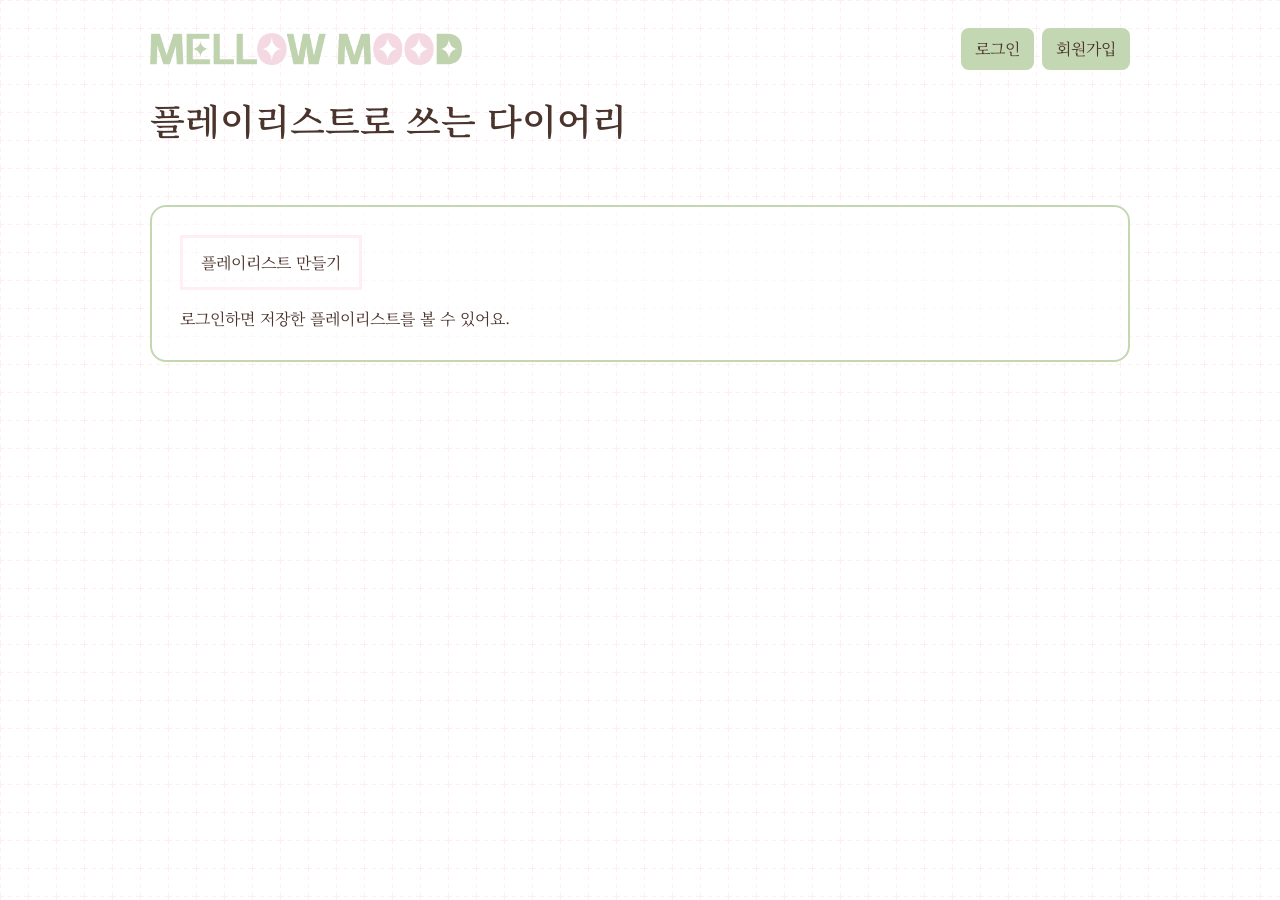
<file: index.html>
<!DOCTYPE html>
<html lang="ko">
  <head>
    <meta charset="UTF-8" />
    <meta name="viewport" content="width=device-width, initial-scale=1" />
    <title>Mellow Mood</title>
    <meta
      name="description"
      content="감각을 골라 플레이리스트를 만들고 나누는 Mellow Mood"
    />
    <link rel="icon" href="data:image/svg+xml,%3Csvg xmlns='http://www.w3.org/2000/svg' viewBox='0 0 32 32'%3E%3Crect fill='%23FFFFFF' width='32' height='32' rx='8'/%3E%3Ccircle cx='16' cy='16' r='8' fill='%23FFEEF3' stroke='%23C3D8B2' stroke-width='2'/%3E%3C/svg%3E" />
    <link rel="preconnect" href="https://fonts.googleapis.com" />
    <link rel="preconnect" href="https://fonts.gstatic.com" crossorigin />
    <link
      href="https://fonts.googleapis.com/css2?family=Noto+Serif+KR:wght@400;600&display=swap"
      rel="stylesheet"
    />
    <link rel="stylesheet" href="styles.css" />
  </head>
  <body>
    <header class="banner">
      <div class="banner-inner">
        <div class="banner-bar">
          <a class="logo" href="./"><img src="logo.png" alt="Mellow Mood" /></a>
          <div class="account" id="account-bar"></div>
        </div>
        <p class="banner-line">플레이리스트로 쓰는 다이어리</p>
      </div>
    </header>

    <main class="stage">
      <section class="frame" aria-label="플레이리스트">
        <a class="create-button" href="create.html">플레이리스트 만들기</a>
        <p id="home-note" class="home-note"></p>
        <ul id="home-list" class="home-list"></ul>
      </section>
    </main>
    <script src="playlist-store.js"></script>
    <script src="index.js"></script>
  </body>
</html>
</file>
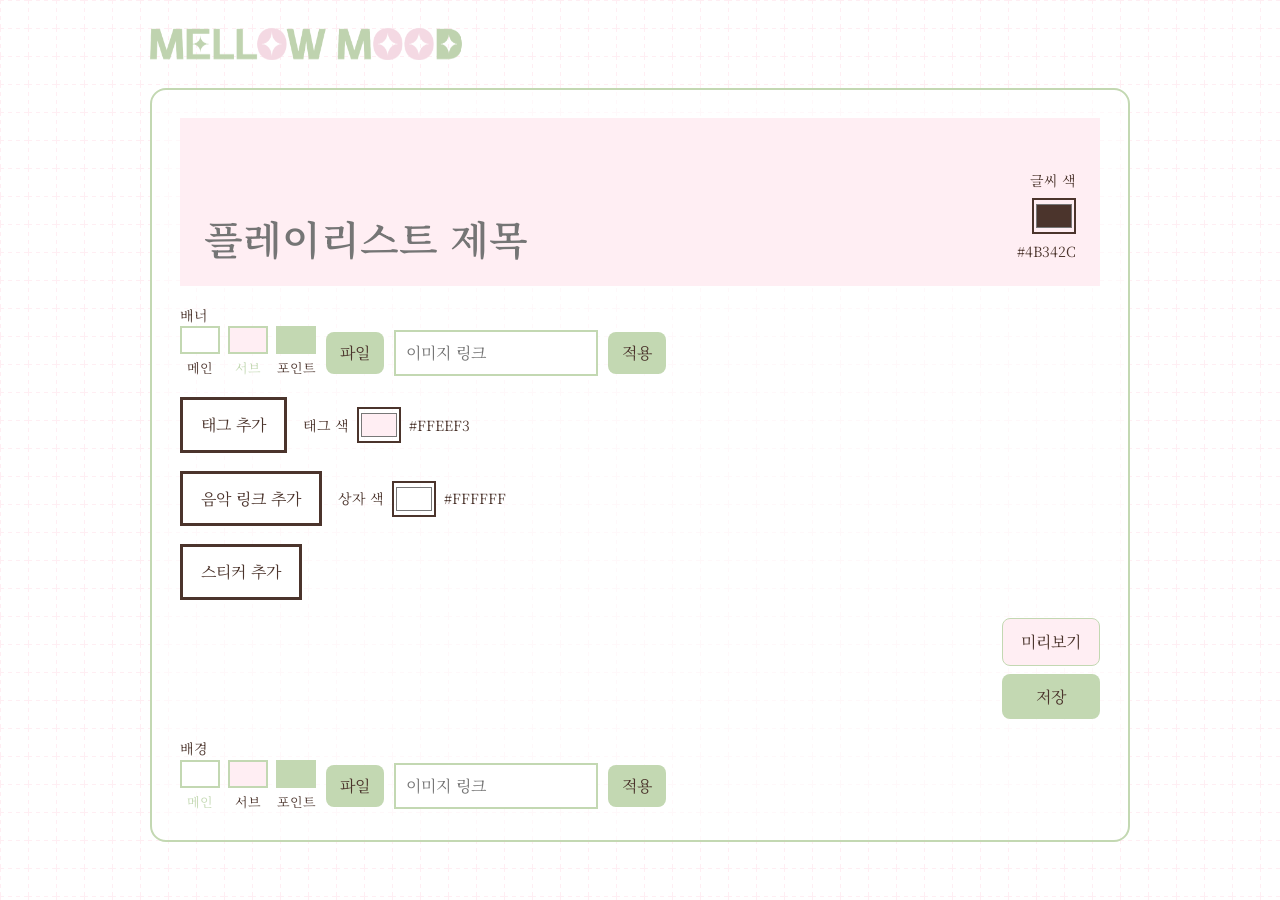
<file: create.html>
<!DOCTYPE html>
<html lang="ko">
  <head>
    <meta charset="UTF-8" />
    <meta name="viewport" content="width=device-width, initial-scale=1" />
    <title>플레이리스트 만들기 · Mellow Mood</title>
    <link rel="icon" href="data:image/svg+xml,%3Csvg xmlns='http://www.w3.org/2000/svg' viewBox='0 0 32 32'%3E%3Crect fill='%23FFFFFF' width='32' height='32' rx='8'/%3E%3Ccircle cx='16' cy='16' r='8' fill='%23FFEEF3' stroke='%23C3D8B2' stroke-width='2'/%3E%3C/svg%3E" />
    <link rel="preconnect" href="https://fonts.googleapis.com" />
    <link rel="preconnect" href="https://fonts.gstatic.com" crossorigin />
    <link
      href="https://fonts.googleapis.com/css2?family=Noto+Serif+KR:wght@400;600&display=swap"
      rel="stylesheet"
    />
    <link rel="stylesheet" href="styles.css" />
  </head>
  <body>
    <header class="site-bar">
      <a class="logo" href="./"><img src="logo.png" alt="Mellow Mood" /></a>
    </header>

    <main class="stage">
      <section class="frame create-screen" aria-label="플레이리스트 생성">
        <div id="sticker-layer" class="sticker-layer is-editing"></div>
        <div class="title-banner" id="title-banner">
          <input
            id="playlist-title"
            class="title-input"
            type="text"
            placeholder="플레이리스트 제목"
            aria-label="플레이리스트 제목"
          />
          <label class="title-color">
            글씨 색
            <input id="title-color" type="color" value="#4B342C" />
            <span id="title-hex">#4B342C</span>
          </label>
        </div>

        <fieldset class="customizer" data-surface="banner">
          <legend>배너</legend>
          <div class="swatches" role="group" aria-label="배너 컬러">
            <button type="button" class="swatch" data-color="main" aria-pressed="false">
              <span class="swatch-color" style="background: #ffffff"></span>
              메인
            </button>
            <button type="button" class="swatch" data-color="sub" aria-pressed="true">
              <span class="swatch-color" style="background: #ffeef3"></span>
              서브
            </button>
            <button type="button" class="swatch" data-color="point" aria-pressed="false">
              <span class="swatch-color" style="background: #c3d8b2"></span>
              포인트
            </button>
          </div>
          <label class="file-button">
            파일
            <input type="file" accept="image/*" />
          </label>
          <input class="link-input" type="url" placeholder="이미지 링크" aria-label="배너 이미지 링크" />
          <button class="tool-button apply-link" type="button">적용</button>
          <p class="surface-note" hidden></p>
        </fieldset>

        <div class="addon-head">
          <button id="add-tag" class="create-button" type="button">태그 추가</button>
          <label class="mini-color">
            태그 색
            <input id="tag-color" type="color" value="#FFEEF3" />
            <span id="tag-hex">#FFEEF3</span>
          </label>
        </div>
        <form id="tag-form" class="entry-form" hidden>
          <input class="entry-input" type="text" name="tag" placeholder="태그" aria-label="태그" />
          <button class="tool-button" type="submit">추가</button>
          <p class="entry-note" hidden></p>
        </form>
        <ul id="tag-list" class="chip-list"></ul>

        <div class="addon-head">
          <button id="add-music" class="create-button" type="button">음악 링크 추가</button>
          <label class="mini-color">
            상자 색
            <input id="track-color" type="color" value="#FFFFFF" />
            <span id="track-hex">#FFFFFF</span>
          </label>
        </div>
        <form id="music-form" class="entry-form" hidden>
          <input class="entry-input" type="url" name="link" placeholder="유튜브 영상 링크" aria-label="유튜브 영상 링크" />
          <button class="tool-button" type="submit">추가</button>
          <p class="entry-note" hidden></p>
        </form>
        <ul id="music-list" class="link-list"></ul>

        <div class="addon-head">
          <label class="create-button sticker-add">
            스티커 추가
            <input id="sticker-file" type="file" accept="image/*" />
          </label>
          <p id="sticker-note" class="entry-note" hidden></p>
        </div>

        <div class="save-row">
          <p id="save-note" class="entry-note" hidden></p>
          <div class="save-actions">
            <button id="preview-playlist" class="preview-button" type="button">미리보기</button>
            <button id="save-playlist" class="save-button" type="button">저장</button>
          </div>
        </div>

        <fieldset class="customizer" data-surface="page">
          <legend>배경</legend>
          <div class="swatches" role="group" aria-label="배경 컬러">
            <button type="button" class="swatch" data-color="main" aria-pressed="true">
              <span class="swatch-color" style="background: #ffffff"></span>
              메인
            </button>
            <button type="button" class="swatch" data-color="sub" aria-pressed="false">
              <span class="swatch-color" style="background: #ffeef3"></span>
              서브
            </button>
            <button type="button" class="swatch" data-color="point" aria-pressed="false">
              <span class="swatch-color" style="background: #c3d8b2"></span>
              포인트
            </button>
          </div>
          <label class="file-button">
            파일
            <input type="file" accept="image/*" />
          </label>
          <input class="link-input" type="url" placeholder="이미지 링크" aria-label="배경 이미지 링크" />
          <button class="tool-button apply-link" type="button">적용</button>
          <p class="surface-note" hidden></p>
        </fieldset>
      </section>

      <section id="preview-screen" class="frame playlist-view" hidden aria-label="플레이리스트 미리보기">
        <div id="preview-sticker-layer" class="sticker-layer"></div>
        <div class="title-banner" id="preview-banner">
          <h1 class="playlist-title" id="preview-title">플레이리스트 제목</h1>
          <button id="close-preview" class="edit-button" type="button">닫기</button>
        </div>
        <ul id="preview-tags" class="chip-list"></ul>
        <ul id="preview-tracks" class="link-list"></ul>
      </section>
    </main>
    <script src="playlist-store.js"></script>
    <script src="stickers.js"></script>
    <script src="create.js"></script>
  </body>
</html>
</file>
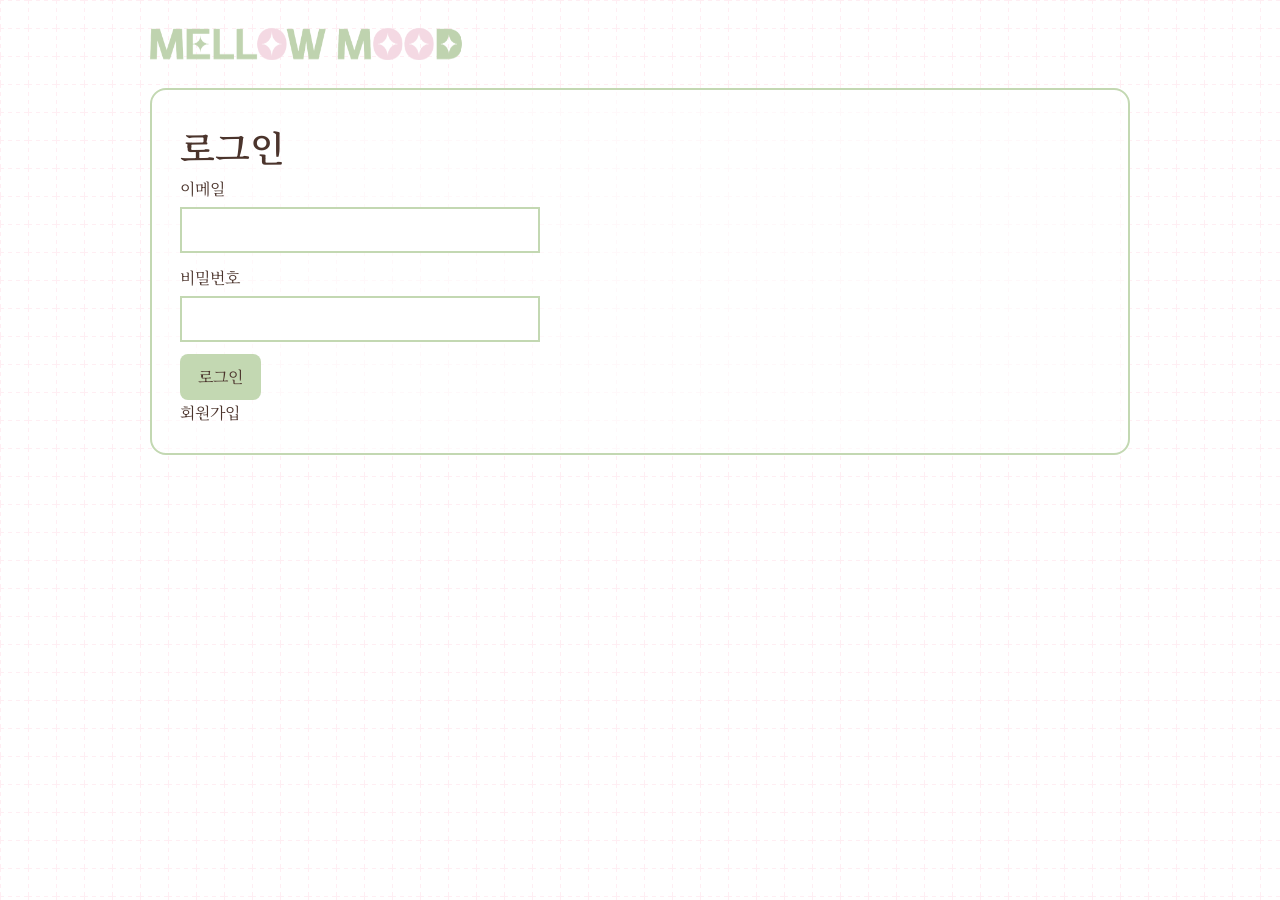
<file: login.html>
<!DOCTYPE html>
<html lang="ko">
  <head>
    <meta charset="UTF-8" />
    <meta name="viewport" content="width=device-width, initial-scale=1" />
    <title>로그인 · Mellow Mood</title>
    <link rel="icon" href="data:image/svg+xml,%3Csvg xmlns='http://www.w3.org/2000/svg' viewBox='0 0 32 32'%3E%3Crect fill='%23FFFFFF' width='32' height='32' rx='8'/%3E%3Ccircle cx='16' cy='16' r='8' fill='%23FFEEF3' stroke='%23C3D8B2' stroke-width='2'/%3E%3C/svg%3E" />
    <link rel="preconnect" href="https://fonts.googleapis.com" />
    <link rel="preconnect" href="https://fonts.gstatic.com" crossorigin />
    <link href="https://fonts.googleapis.com/css2?family=Noto+Serif+KR:wght@400;600&display=swap" rel="stylesheet" />
    <link rel="stylesheet" href="styles.css" />
  </head>
  <body>
    <header class="site-bar">
      <a class="logo" href="./"><img src="logo.png" alt="Mellow Mood" /></a>
    </header>
    <main class="stage">
      <section class="frame auth-screen" aria-label="로그인">
        <h1 class="auth-title">로그인</h1>
        <form id="login-form" class="auth-form">
          <label>
            이메일
            <input type="email" name="email" autocomplete="email" required />
          </label>
          <label>
            비밀번호
            <input type="password" name="password" autocomplete="current-password" required />
          </label>
          <p class="entry-note" hidden></p>
          <button class="save-button" type="submit">로그인</button>
        </form>
        <a id="signup-link" href="signup.html">회원가입</a>
      </section>
    </main>
    <script src="playlist-store.js"></script>
    <script src="auth.js"></script>
  </body>
</html>
</file>
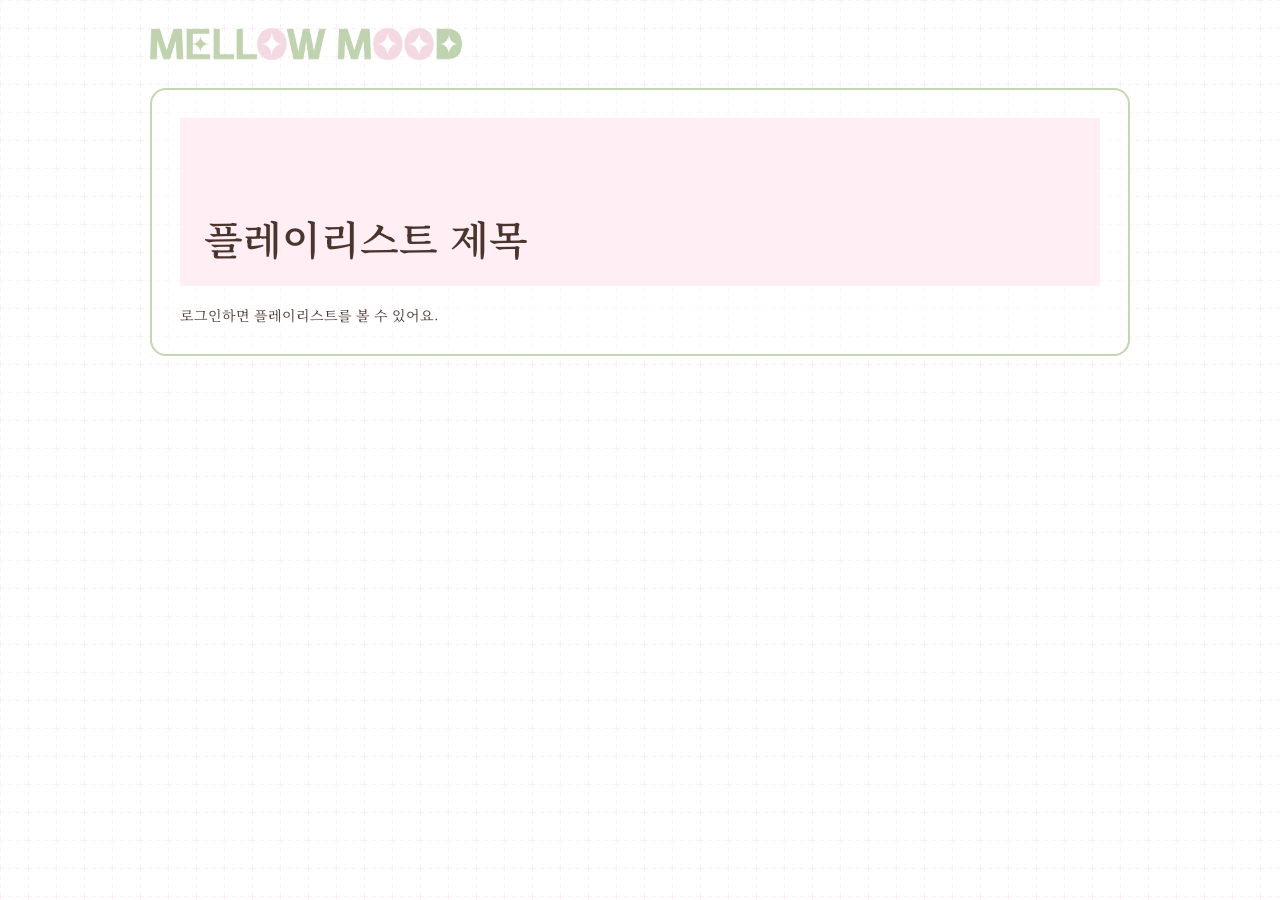
<file: playlist.html>
<!DOCTYPE html>
<html lang="ko">
  <head>
    <meta charset="UTF-8" />
    <meta name="viewport" content="width=device-width, initial-scale=1" />
    <title>플레이리스트 · Mellow Mood</title>
    <link rel="icon" href="data:image/svg+xml,%3Csvg xmlns='http://www.w3.org/2000/svg' viewBox='0 0 32 32'%3E%3Crect fill='%23FFFFFF' width='32' height='32' rx='8'/%3E%3Ccircle cx='16' cy='16' r='8' fill='%23FFEEF3' stroke='%23C3D8B2' stroke-width='2'/%3E%3C/svg%3E" />
    <link rel="preconnect" href="https://fonts.googleapis.com" />
    <link rel="preconnect" href="https://fonts.gstatic.com" crossorigin />
    <link
      href="https://fonts.googleapis.com/css2?family=Noto+Serif+KR:wght@400;600&display=swap"
      rel="stylesheet"
    />
    <link rel="stylesheet" href="styles.css" />
  </head>
  <body>
    <header class="site-bar">
      <a class="logo" href="./"><img src="logo.png" alt="Mellow Mood" /></a>
    </header>

    <main class="stage">
      <section class="frame playlist-view" aria-label="완성된 플레이리스트">
        <div id="sticker-layer" class="sticker-layer"></div>
        <div class="title-banner" id="title-banner">
          <h1 class="playlist-title" id="playlist-title">플레이리스트 제목</h1>
          <div class="banner-actions">
            <button id="share-playlist" class="edit-button" type="button" hidden>PDF</button>
            <a class="edit-button" href="create.html?edit=1">Edit</a>
          </div>
        </div>
        <ul id="tag-list" class="chip-list"></ul>
        <ul id="music-list" class="link-list"></ul>
        <p id="share-note" class="entry-note" hidden></p>
        <p id="empty-note" class="entry-note" hidden></p>
      </section>
    </main>
    <script src="playlist-store.js"></script>
    <script src="stickers.js"></script>
    <script src="playlist.js"></script>
  </body>
</html>
</file>
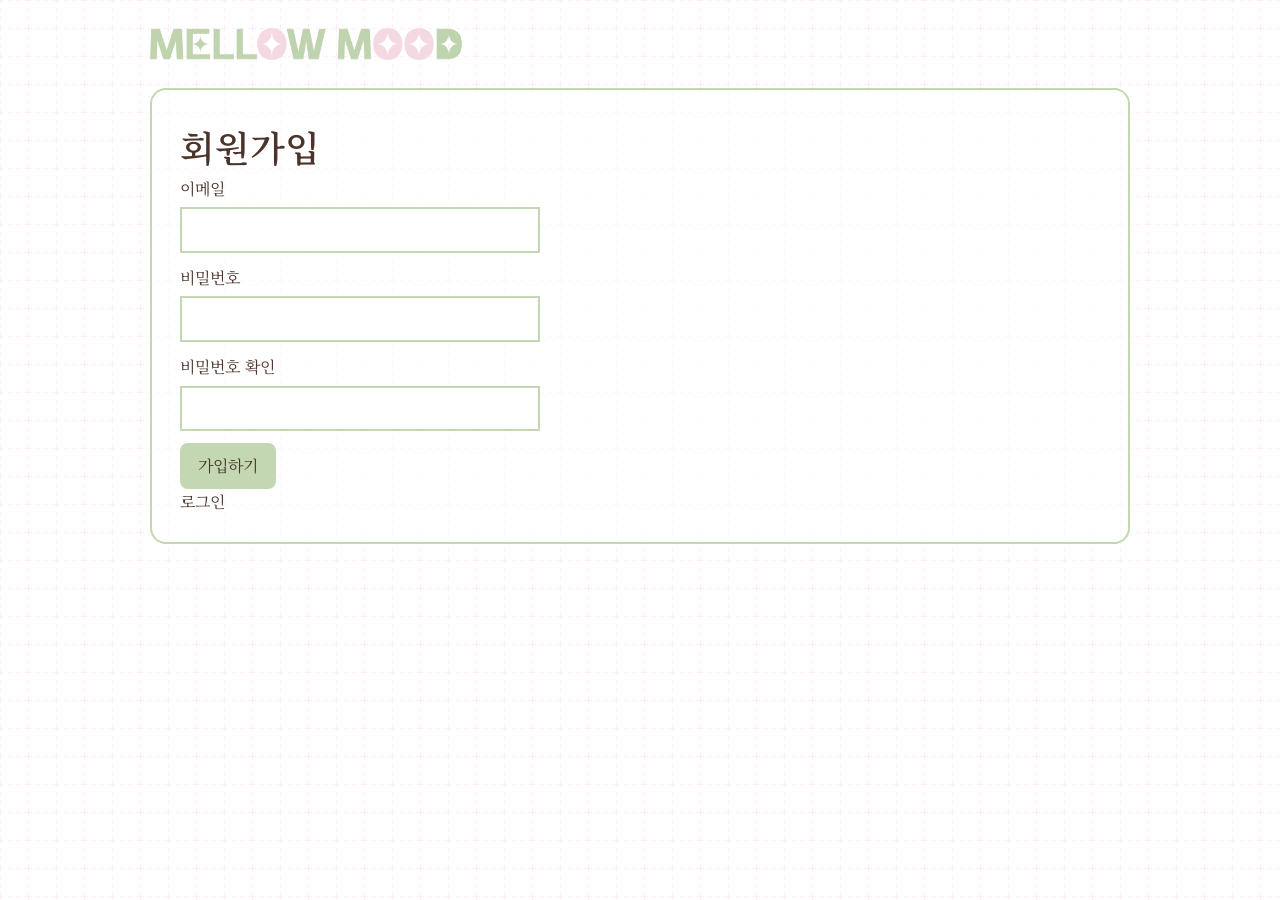
<file: signup.html>
<!DOCTYPE html>
<html lang="ko">
  <head>
    <meta charset="UTF-8" />
    <meta name="viewport" content="width=device-width, initial-scale=1" />
    <title>회원가입 · Mellow Mood</title>
    <link rel="icon" href="data:image/svg+xml,%3Csvg xmlns='http://www.w3.org/2000/svg' viewBox='0 0 32 32'%3E%3Crect fill='%23FFFFFF' width='32' height='32' rx='8'/%3E%3Ccircle cx='16' cy='16' r='8' fill='%23FFEEF3' stroke='%23C3D8B2' stroke-width='2'/%3E%3C/svg%3E" />
    <link rel="preconnect" href="https://fonts.googleapis.com" />
    <link rel="preconnect" href="https://fonts.gstatic.com" crossorigin />
    <link href="https://fonts.googleapis.com/css2?family=Noto+Serif+KR:wght@400;600&display=swap" rel="stylesheet" />
    <link rel="stylesheet" href="styles.css" />
  </head>
  <body>
    <header class="site-bar">
      <a class="logo" href="./"><img src="logo.png" alt="Mellow Mood" /></a>
    </header>
    <main class="stage">
      <section class="frame auth-screen" aria-label="회원가입">
        <h1 class="auth-title">회원가입</h1>
        <form id="signup-form" class="auth-form">
          <label>
            이메일
            <input type="email" name="email" autocomplete="email" required />
          </label>
          <label>
            비밀번호
            <input type="password" name="password" autocomplete="new-password" required />
          </label>
          <label>
            비밀번호 확인
            <input type="password" name="confirm" autocomplete="new-password" required />
          </label>
          <p class="entry-note" hidden></p>
          <button class="save-button" type="submit">가입하기</button>
        </form>
        <a id="login-link" href="login.html">로그인</a>
      </section>
    </main>
    <script src="playlist-store.js"></script>
    <script src="auth.js"></script>
  </body>
</html>
</file>
<file: styles.css>
:root {
  --main: #ffffff;
  --bg: #ffffff;
  --sub: #ffeef3;
  --text: #4b342c;
  --point: #c3d8b2;
  --radius: 16px;
  --content: 980px;
  --font-display: "Noto Serif KR", "Times New Roman", serif;
  --font-body: "Noto Serif KR", "Times New Roman", serif;
}

*,
*::before,
*::after {
  box-sizing: border-box;
}

body {
  margin: 0;
  min-height: 100vh;
  background: var(--main);
  color: var(--text);
  font-family: var(--font-body);
  font-size: 16px;
  line-height: 1.6;
  word-break: keep-all;
}

body::before {
  content: "";
  position: fixed;
  inset: 0;
  z-index: 0;
  pointer-events: none;
  background-image: url("data:image/svg+xml,%3Csvg xmlns='http://www.w3.org/2000/svg' width='28' height='28'%3E%3Cpath d='M0 .5H28' fill='none' stroke='%23FFEEF3' stroke-width='1' stroke-dasharray='4 4'/%3E%3Cpath d='M.5 0V28' fill='none' stroke='%23FFEEF3' stroke-width='1' stroke-dasharray='4 4'/%3E%3C/svg%3E");
  background-size: 28px 28px;
}

body > * {
  position: relative;
  z-index: 1;
}

a {
  color: inherit;
  text-decoration: none;
}

button,
input {
  font: inherit;
  color: inherit;
}

.banner {
  background: transparent;
}

.banner-inner {
  width: min(var(--content), calc(100% - 48px));
  margin: 0 auto;
  padding: 28px 0 36px;
}

.banner-bar {
  display: flex;
  align-items: center;
  justify-content: space-between;
  gap: 16px;
}

.logo {
  display: block;
  flex: 0 1 auto;
  min-width: 0;
  line-height: 0;
}

.logo img {
  display: block;
  height: 32px;
  width: auto;
  max-width: 100%;
}

.account {
  display: flex;
  align-items: center;
  gap: 8px;
}

.account button,
.account a {
  display: inline-block;
  padding: 8px 14px;
  border: 0;
  border-radius: 8px;
  background: var(--point);
  cursor: pointer;
}

.account-email {
  font-size: 14px;
}

button,
.create-button {
  outline: none;
}

button:hover,
button:focus,
button:focus-visible,
button:active,
.create-button:hover,
.create-button:focus,
.create-button:focus-visible,
.create-button:active {
  outline: none;
}

.account button:active,
.account a:active,
.tool-button:active,
.file-button:active {
  background: var(--text);
  color: var(--point);
}

.create-button:active {
  background: var(--text);
  color: var(--main);
  border-color: var(--text);
}

.banner-line {
  margin: 28px 0 0;
  font-family: var(--font-display);
  font-size: 36px;
  font-weight: 600;
  line-height: 1.2;
}

.stage {
  width: min(var(--content), calc(100% - 48px));
  margin: 28px auto 48px;
}

.frame {
  position: relative;
  padding: 28px;
  border: 2px solid var(--point);
  border-radius: var(--radius);
  background: rgba(255, 255, 255, 0.6);
}

.sticker-layer {
  position: absolute;
  inset: 0;
  z-index: 3;
  pointer-events: none;
}

.sticker {
  position: absolute;
  pointer-events: auto;
  touch-action: none;
  cursor: grab;
}

.sticker.is-dragging {
  cursor: grabbing;
}

.sticker.is-locked {
  cursor: default;
}

.sticker img {
  display: block;
  width: 100%;
  height: auto;
  user-select: none;
  -webkit-user-drag: none;
}

.sticker-tools {
  position: absolute;
  top: 4px;
  left: 4px;
  display: flex;
  gap: 4px;
}

.sticker-tools button,
.sticker-replace {
  padding: 2px 6px;
  border: 0;
  border-radius: 6px;
  background: var(--main);
  font-size: 12px;
  line-height: 1.4;
  cursor: pointer;
}

.sticker-replace input {
  display: none;
}

.sticker-resize {
  position: absolute;
  right: -6px;
  bottom: -6px;
  width: 14px;
  height: 14px;
  padding: 0;
  border: 2px solid var(--text);
  border-radius: 3px;
  background: var(--point);
  cursor: nwse-resize;
}

.sticker.is-locked .sticker-resize {
  display: none;
}

.sticker-layer:not(.is-editing) .sticker {
  pointer-events: none;
  cursor: default;
}

.sticker-add input {
  display: none;
}

.create-button {
  display: inline-block;
  padding: 12px 18px;
  border: 3px solid var(--sub);
  border-radius: 0;
  background: transparent;
  cursor: pointer;
}

.site-bar {
  width: min(var(--content), calc(100% - 48px));
  margin: 0 auto;
  padding: 28px 0 0;
}

.create-screen,
.playlist-view {
  display: flex;
  flex-direction: column;
  align-items: flex-start;
  gap: 18px;
}

.create-screen[hidden],
.playlist-view[hidden] {
  display: none;
}

.title-banner {
  position: relative;
  display: flex;
  align-items: flex-end;
  justify-content: space-between;
  gap: 16px;
  width: 100%;
  min-height: 168px;
  padding: 24px;
  background: var(--sub);
}

.playlist-title {
  max-width: calc(100% - 148px);
  margin: 0;
  font-family: var(--font-display);
  font-size: 40px;
  font-weight: 600;
  line-height: 1.2;
}

.banner-actions {
  position: absolute;
  right: 16px;
  bottom: 16px;
  display: flex;
  gap: 8px;
}

.banner-actions .edit-button {
  position: static;
  cursor: pointer;
}

.banner-actions .edit-button:active {
  background: var(--text);
  color: var(--sub);
}

.edit-button {
  position: absolute;
  right: 16px;
  bottom: 16px;
  padding: 4px 10px;
  border: 1px solid var(--point);
  border-radius: 8px;
  background: var(--sub);
  font-size: 13px;
  line-height: 1.4;
}

.save-row {
  display: flex;
  flex-wrap: wrap;
  align-items: center;
  justify-content: flex-end;
  gap: 12px;
  width: 100%;
}

.save-actions {
  display: flex;
  flex-direction: column;
  align-items: stretch;
  gap: 8px;
}

.preview-button {
  padding: 10px 18px;
  border: 1px solid var(--point);
  border-radius: 8px;
  background: var(--sub);
  cursor: pointer;
}

.preview-button:active {
  background: var(--text);
  color: var(--sub);
}

.save-button {
  padding: 10px 18px;
  border: 0;
  border-radius: 8px;
  background: var(--point);
  cursor: pointer;
}

.save-button:active {
  background: var(--text);
  color: var(--point);
}

.auth-screen {
  gap: 16px;
}

.auth-title {
  margin: 0;
  font-family: var(--font-display);
  font-size: 36px;
  font-weight: 600;
}

.auth-form {
  display: flex;
  flex-direction: column;
  align-items: flex-start;
  gap: 12px;
  width: min(100%, 360px);
}

.auth-form label {
  display: flex;
  flex-direction: column;
  gap: 6px;
  width: 100%;
}

.auth-form input {
  width: 100%;
  padding: 8px 10px;
  border: 2px solid var(--point);
  border-radius: 0;
  background: var(--main);
}

.home-note {
  margin: 16px 0 0;
}

.home-list {
  display: flex;
  flex-direction: column;
  gap: 10px;
  width: 100%;
  margin: 12px 0 0;
  padding: 0;
  list-style: none;
}

.home-list:empty {
  display: none;
}

.home-card {
  display: flex;
  align-items: center;
  justify-content: space-between;
  gap: 12px;
  width: 100%;
  padding: 14px 16px;
  border: 2px solid var(--point);
  border-radius: 14px;
  background: rgba(255, 255, 255, 0.85);
}

.home-card-title {
  font-family: var(--font-display);
  font-size: 24px;
  font-weight: 600;
}

.title-input {
  width: 100%;
  padding: 0;
  border: 0;
  background: transparent;
  font-family: var(--font-display);
  font-size: 40px;
  font-weight: 600;
  line-height: 1.2;
}

.title-input:focus {
  outline: none;
}

.title-color {
  display: flex;
  flex: 0 0 auto;
  flex-direction: column;
  align-items: flex-end;
  gap: 6px;
  font-size: 14px;
}

.title-color input {
  width: 44px;
  height: 36px;
  padding: 0;
  border: 2px solid var(--text);
  background: transparent;
  cursor: pointer;
}

.customizer {
  display: flex;
  flex-wrap: wrap;
  align-items: center;
  gap: 10px;
  width: 100%;
  margin: 0;
  padding: 0;
  border: 0;
}

.customizer legend {
  padding: 0 8px 0 0;
  font-size: 14px;
}

.swatches {
  display: flex;
  gap: 8px;
}

.swatch {
  display: flex;
  flex-direction: column;
  align-items: center;
  gap: 4px;
  padding: 0;
  border: 0;
  background: transparent;
  font-size: 13px;
  cursor: pointer;
}

.swatch-color {
  width: 40px;
  height: 28px;
  border: 2px solid var(--point);
}

.swatch[aria-pressed="true"] {
  color: var(--point);
}

.tool-button,
.file-button {
  padding: 8px 14px;
  border: 0;
  border-radius: 8px;
  background: var(--point);
  cursor: pointer;
}

.file-button input {
  display: none;
}

.link-input,
.entry-input {
  min-width: 180px;
  padding: 8px 10px;
  border: 2px solid var(--point);
  border-radius: 0;
  background: var(--main);
}

.surface-note,
.entry-note {
  flex-basis: 100%;
  margin: 0;
  font-size: 14px;
}

.entry-form {
  display: flex;
  flex-wrap: wrap;
  gap: 8px;
  width: 100%;
}

.entry-form[hidden] {
  display: none;
}

.addon-head {
  display: flex;
  flex-wrap: wrap;
  align-items: center;
  gap: 16px;
}

.mini-color {
  display: flex;
  align-items: center;
  gap: 8px;
  font-size: 14px;
}

.mini-color input {
  width: 44px;
  height: 36px;
  padding: 0;
  border: 2px solid var(--text);
  background: transparent;
  cursor: pointer;
}

.chip-list,
.link-list {
  display: flex;
  flex-wrap: wrap;
  gap: 8px;
  width: 100%;
  margin: 0;
  padding: 0;
  list-style: none;
}

.chip-list:empty,
.link-list:empty {
  display: none;
}

.link-list {
  flex-direction: column;
  align-items: flex-start;
}

.create-screen .create-button {
  border-color: var(--text);
  background: var(--main);
}

.create-screen .create-button:active {
  background: var(--text);
  color: var(--main);
  border-color: var(--text);
}

.tag-chip {
  display: inline-flex;
  align-items: center;
  gap: 8px;
  width: fit-content;
  max-width: 100%;
  padding: 8px 8px 8px 14px;
  border-radius: 14px;
  background: var(--tag-fill, var(--sub));
  color: var(--tag-ink, var(--text));
}

.tag-chip span {
  white-space: nowrap;
}

.track-card {
  display: flex;
  align-items: center;
  gap: 8px;
  width: fit-content;
  max-width: 100%;
  padding: 0 8px 0 16px;
  border: 2px solid var(--point);
  border-radius: 16px;
  background: var(--track-fill, var(--main));
  color: var(--track-ink, var(--text));
}

.track-viewport {
  width: 15em;
  overflow: hidden;
  flex: 0 0 15em;
}

.track-title {
  display: inline-block;
  white-space: nowrap;
  line-height: 44px;
}

.chip-list button,
.link-list button {
  flex: 0 0 auto;
  padding: 0 4px;
  border: 0;
  background: transparent;
  color: inherit;
  cursor: pointer;
}

.chip-list button:active,
.link-list button:active {
  background: var(--text);
  color: var(--main);
}

a:focus-visible {
  outline: 2px solid var(--text);
  outline-offset: 3px;
}

a.create-button:focus,
a.create-button:focus-visible {
  outline: none;
}

@media (max-width: 800px) {
  .banner-line {
    font-size: 30px;
  }

  .title-banner {
    flex-direction: column;
    align-items: flex-start;
  }

  .title-input,
  .playlist-title {
    font-size: 32px;
  }

  .title-color {
    align-items: flex-start;
  }
}

@media (max-width: 560px) {
  .banner-inner,
  .stage,
  .site-bar {
    width: min(var(--content), calc(100% - 32px));
  }
}
</file>
